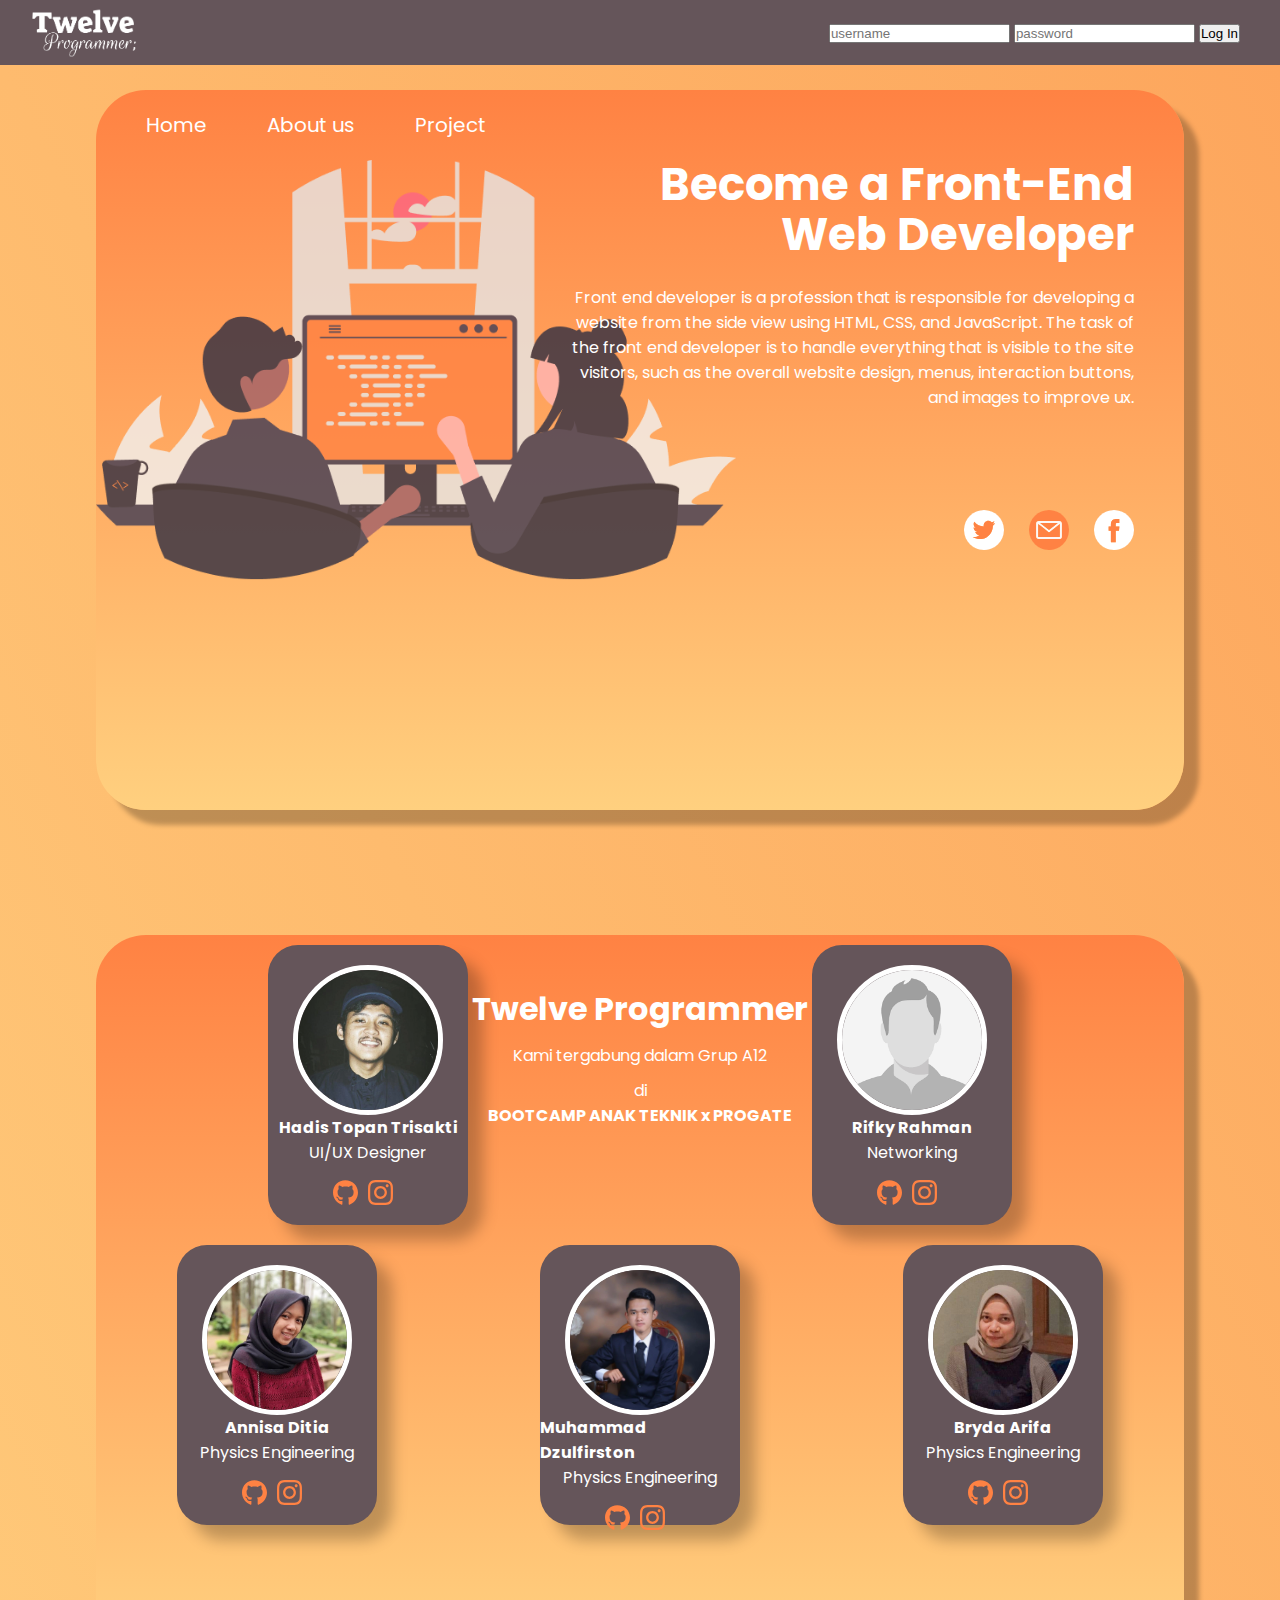
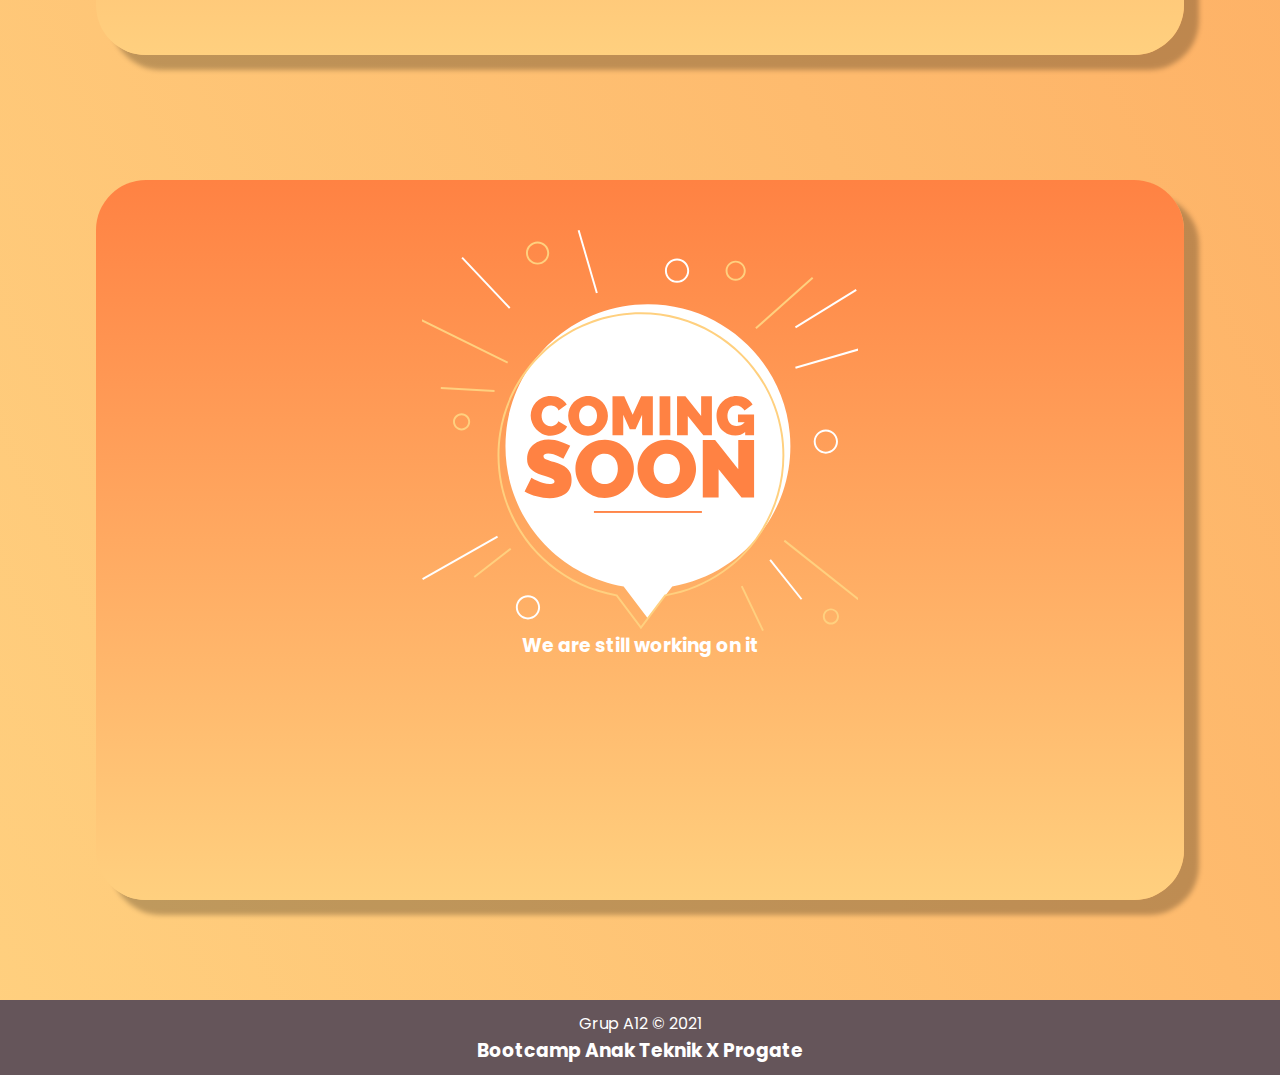
<file: index.html>
<!DOCTYPE html>
<html lang="en">
  <head>
    <meta charset="UTF-8" />
    <meta http-equiv="X-UA-Compatible" content="IE=edge" />
    <meta name="viewport" content="width=device-width, initial-scale=1.0" />
    <link rel="stylesheet" href="style.css" />
    <link rel="preconnect" href="https://fonts.googleapis.com" />
    <link rel="preconnect" href="https://fonts.gstatic.com" crossorigin />
    <link href="https://fonts.googleapis.com/css2?family=Poppins:wght@400;500;700&display=swap" rel="stylesheet" />
    <link rel="stylesheet" href="responsive.css" />
    <title>Twelve Programmer</title>
    <link rel="icon" type="image/x-icon" href="img/faticon.png" />
  </head>
  <body>
    <header>
      <div class="header-left">
        <img class="logo" src="img/Logo-Twelve.png" />
      </div>
      <div class="header-right">
        <form>
          <input name="username" placeholder="username" id="username" />

          <input name="password" placeholder="password" id="password" />

          <input type="submit" value="Log In" />
        </form>
      </div>
    </header>

    <main>
      <section class="container">
        <div class="nav">
          <div class="nav-link">
            <ul>
              <li><a class="home" href="#">Home</a></li>
              <li><a class="about" href="#page2">About us</a></li>
              <li><a class="project" href="#page3">Project</a></li>
            </ul>
          </div>
        </div>

        <div class="content">
          <img class="content-img" src="img/main-logo.png" alt="" />
          <div class="content-head">
            <h1 id="#page1">Become a Front-End Web Developer</h1>
            <p>
              Front end developer is a profession that is responsible for developing a website from the side view using HTML, CSS, and JavaScript. The task of the front end developer is to handle everything that is visible to the site
              visitors, such as the overall website design, menus, interaction buttons, and images to improve ux.
            </p>
          </div>
        </div>
        <div class="share">
          <ul class="sharing">
            <li>
              <a href="https://twitter.com/intent/tweet?url=https://dispanart.github.io/Atwelveproject/&text=Share%20:" target="_blank"><img src="img/twitter.svg" alt="" /></a>
            </li>
            <li>
              <a href="mailto:info@example.com?&subject=&cc=&bcc=&body=https://dispanart.github.io/Atwelveproject/%0AShare%20:" target="_blank"><img src="img/email.svg" alt="" /></a>
            </li>
            <li>
              <a href="https://www.facebook.com/sharer/sharer.php?u=https://dispanart.github.io/Atwelveproject/" target="_blank"><img src="img/facebook.svg" alt="" /></a>
            </li>
          </ul>
        </div>
      </section>

      <section class="container" id="page2">
        <div class="heading-about">
          <h1>Twelve Programmer</h1>
          <p>Kami tergabung dalam Grup A12</p>
          <p>di</p>
          <h4>BOOTCAMP ANAK TEKNIK x PROGATE</h4>
        </div>
        <div class="card-wrapper-top">
          <div class="card">
            <img class="profile" src="img/foto-dispa.webp" alt="" />
            <h4>Hadis Topan Trisakti</h4>
            <p class="job-title">UI/UX Designer</p>
            <ul class="social-media">
              <li>
                <a href="https://github.com/dispanart" target="_blank"><img src="img/github.svg" alt="" /></a>
              </li>
              <li>
                <a href="https://www.instagram.com/dispanart_" target="_blank"><img src="img/ig.svg" alt="" /></a>
              </li>
            </ul>
          </div>

          <div class="card">
            <img class="profile" src="img/foto-blank.png" alt="" />
            <h4>Rifky Rahman</h4>
            <p class="job-title">Networking</p>
            <ul class="social-media">
              <li>
                <a href="#"><img src="img/github.svg" alt="" /></a>
              </li>
              <li>
                <a href="#"><img src="img/ig.svg" alt="" /></a>
              </li>
            </ul>
          </div>
        </div>
        <div class="card-wrapper-bottom">
          <div class="card">
            <img class="profile" src="img/foto-dita.webp" alt="" />
            <h4>Annisa Ditia</h4>
            <p class="job-title">Physics Engineering</p>
            <ul class="social-media">
              <li>
                <a href="https://github.com/andit12" target="_blank"><img src="img/github.svg" alt="" /></a>
              </li>
              <li>
                <a href="https://www.instagram.com/dit.ann" target="_blank"><img src="img/ig.svg" alt="" /></a>
              </li>
            </ul>
          </div>

          <div class="card">
            <img class="profile" src="img/foto-dzul.webp" alt="" />
            <h4>Muhammad Dzulfirston</h4>
            <p class="job-title">Physics Engineering</p>
            <ul class="social-media">
              <li>
                <a href="#"><img src="img/github.svg" alt="" /></a>
              </li>
              <li>
                <a href="#"><img src="img/ig.svg" alt="" /></a>
              </li>
            </ul>
          </div>

          <div class="card">
            <img class="profile" src="img/foto-bryda.webp" alt="" />
            <h4>Bryda Arifa</h4>
            <p class="job-title">Physics Engineering</p>
            <ul class="social-media">
              <li>
                <a href="https://github.com/brydarifa" target="_blank"><img src="img/github.svg" alt="" /></a>
              </li>
              <li>
                <a href="https://www.instagram.com/brydarifa" target="_blank"><img src="img/ig.svg" alt="" /></a>
              </li>
            </ul>
          </div>
        </div>
      </section>

      <section class="container" id="page3">
        <div class="project">
          <img class="project-img" src="img/project.svg" alt="" />
          <h3>We are still working on it</h3>
        </div>
      </section>

      <section class="footer">
        <div class="footer-content">
          <p>Grup A12 © 2021</p>
          <h3>Bootcamp Anak Teknik X Progate</h3>
        </div>
      </section>
    </main>
  </body>
</html>
</file>
<file: style.css>
* {
  padding: 0;
  margin: 0;
  box-sizing: border-box;
}

body {
  font-family: "Poppins", sans-serif;
  color: white;
}

header {
  height: 65px;
  width: 100%;
  background-color: #65555a;
  display: flex;
  align-items: center;
  justify-content: space-between;
}

.logo {
  display: flex;
  align-items: center;
  height: 50px;
  margin-left: 25px;
}

.header-right form {
  float: right;
  transition: all 0.5s;
  padding: 20px 40px 20px 40px;
}

.header-right form:hover {
  background-color: rgba(255, 255, 255, 0.5);
}

main {
  min-height: 100vh;
  background: linear-gradient(to right top, #ffd07f, #fda65d);
  display: flex;
  align-items: center;
  justify-content: center;
  flex-direction: column;
  width: 100%;
}

.container {
  min-height: 80vh;
  width: 85%;
  background: linear-gradient(to top, #ffd07f, #ff8243);
  box-shadow: 15px 15px 5px rgba(0, 0, 0, 0.25);
  border-radius: 50px;
  margin-top: 25px;
  margin-bottom: 100px;
}

.nav {
  display: flex;
  justify-content: space-between;
  padding: 20px;
  align-items: center;
}

.nav ul {
  display: flex;
  width: 400px;
  justify-content: space-around;
}

.nav li {
  list-style: none;
}

.nav a {
  font-size: 20px;
  font-weight: 400;
  color: white;
  text-decoration: none;
}

.nav a:hover {
  color: #ff8243;
  background: #e6e6e6;
  border-radius: 5px;
}

.content {
  display: flex;
  justify-content: space-between;
}

.content .content-head {
  position: relative;
  float: left;
  width: 100%;
  display: flex;
  flex-direction: column;
  align-items: flex-end;
  margin-right: 50px;
}

.content h1 {
  font-size: 45px;
  margin-bottom: 25px;
  text-align: right;
  width: 50%;
  line-height: 50px;
}

.content p {
  text-align: right;
  width: 55%;
}

.content img {
  width: 50%;
  position: absolute;
  opacity: 0.8;
}

.share {
  display: flex;
  flex-direction: row;
  align-items: center;
  justify-content: flex-end;
  margin-top: 100px;
}

.sharing {
  display: flex;
  align-items: center;
  margin-right: 25px;
}

.share li {
  list-style: none;
}

.share img {
  border-radius: 50%;
  height: 40px;
  margin-right: 25px;
  display: flex;
  align-items: center;
}
.heading-about {
  position: absolute;
  width: 85%;
  align-items: center;
  display: flex;
  justify-content: center;
  margin-top: 50px;
  flex-direction: column;
}

.heading-about p {
  padding-top: 10px;
}

.card-wrapper-top {
  display: flex;
  align-items: center;
  align-content: center;
  flex-direction: row;
  justify-content: space-around;
}

.card-wrapper-bottom {
  display: flex;
  align-items: center;
  align-content: center;
  flex-direction: row;
  justify-content: space-around;
}

.card {
  width: 200px;
  background-color: #65555a;
  display: flex;
  flex-direction: column;
  align-items: center;
  margin: 10px 0;
  box-shadow: 15px 15px 15px rgba(0, 0, 0, 0.25);
  height: 280px;
  border-radius: 30px;
  color: white;
}

.card .profile {
  border-radius: 50%;
  height: 150px;
  margin-top: 20px;
  border: 5px solid white;
}

.card li {
  list-style: none;
}

.social-media {
  display: flex;
  align-items: center;
  flex-direction: row;
}

.social-media img {
  width: 25px;
  height: 25px;
  margin-right: 10px;
  margin-top: 15px;
}

.project {
  display: flex;
  align-items: center;
  flex-direction: column;
  justify-content: center;
}

.project-img {
  margin-top: 50px;
  width: 40%;
}

.footer {
  height: 75px;
  background: #65555a;
  width: 100%;
  align-items: center;
  display: flex;
  justify-content: center;
}

.footer .footer-content {
  display: flex;
  align-items: center;
  justify-content: center;
  flex-direction: column;
  width: 90%;
}

.footer-content img {
  height: 50px;
}
</file>
<file: responsive.css>
/* tablet */
@media all and (max-width: 1000px) {
  .card-wrapper-top {
      justify-content: space-between;
      margin: 0px 25px 0px 25px;
  }

/* Smartphone */
@media all and (max-width: 670px) {

    header {
        height: 100px;
    }

    .nav ul{
        width: 100%;
        align-items: center;
        margin-left: 30px;
    }

    .nav a {
        font-size: 16px;
    }

    .content img {
        width: 80%;
        bottom: 25%;
    }

    .content .content-head {
        width: 100%;
        align-items: center;
    }

    .content h1 {
        font-size: 25px;
        width: 100%;
        line-height: 25px;
        text-align: center;
        margin-left: 50px;
      }
      
      .content p {
        text-align: justify;
        width: 100%;
        font-size: 14px;
        margin-left: 25px;
      }
      
      .sharing {
          display: none;
      }

      .card-wrapper-top {
          margin-top: 250px;
          flex-direction: column;
      }

      .card-wrapper-bottom {
          flex-direction: column;
      }
}
</file>
